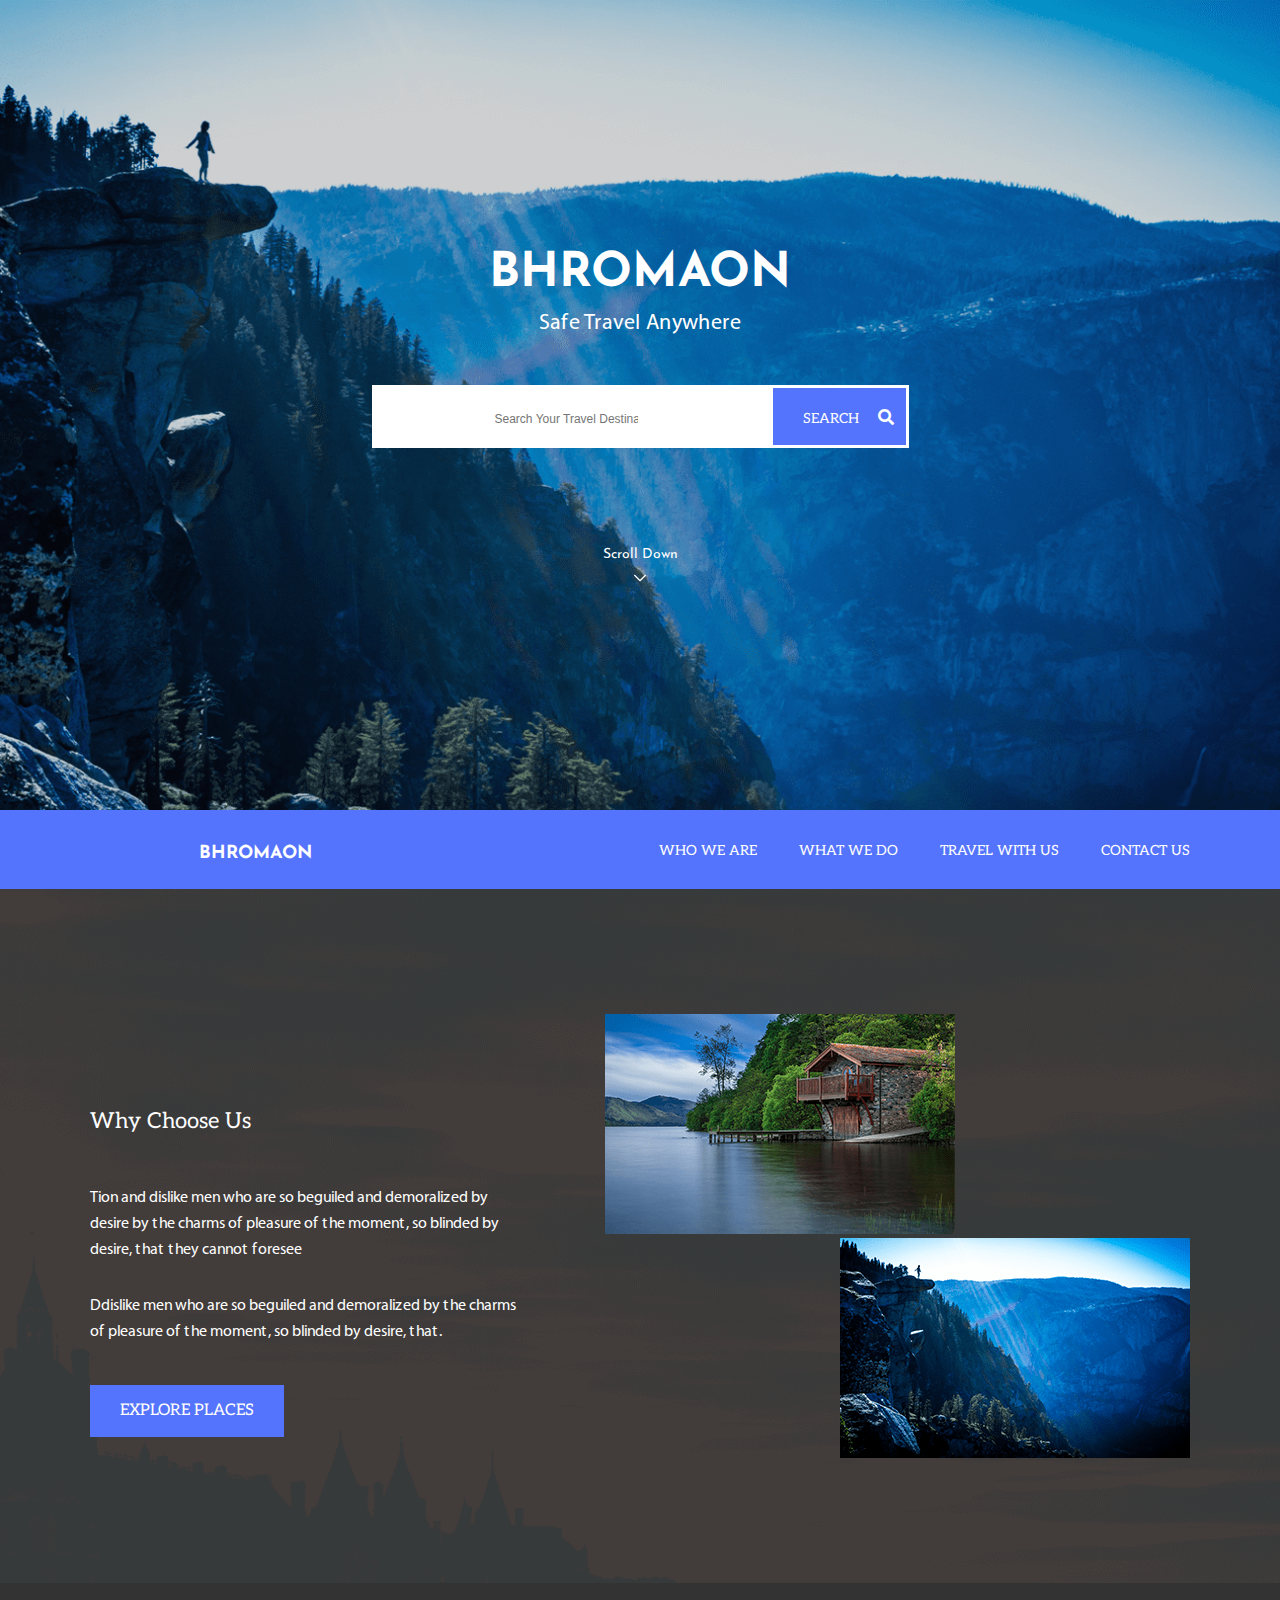
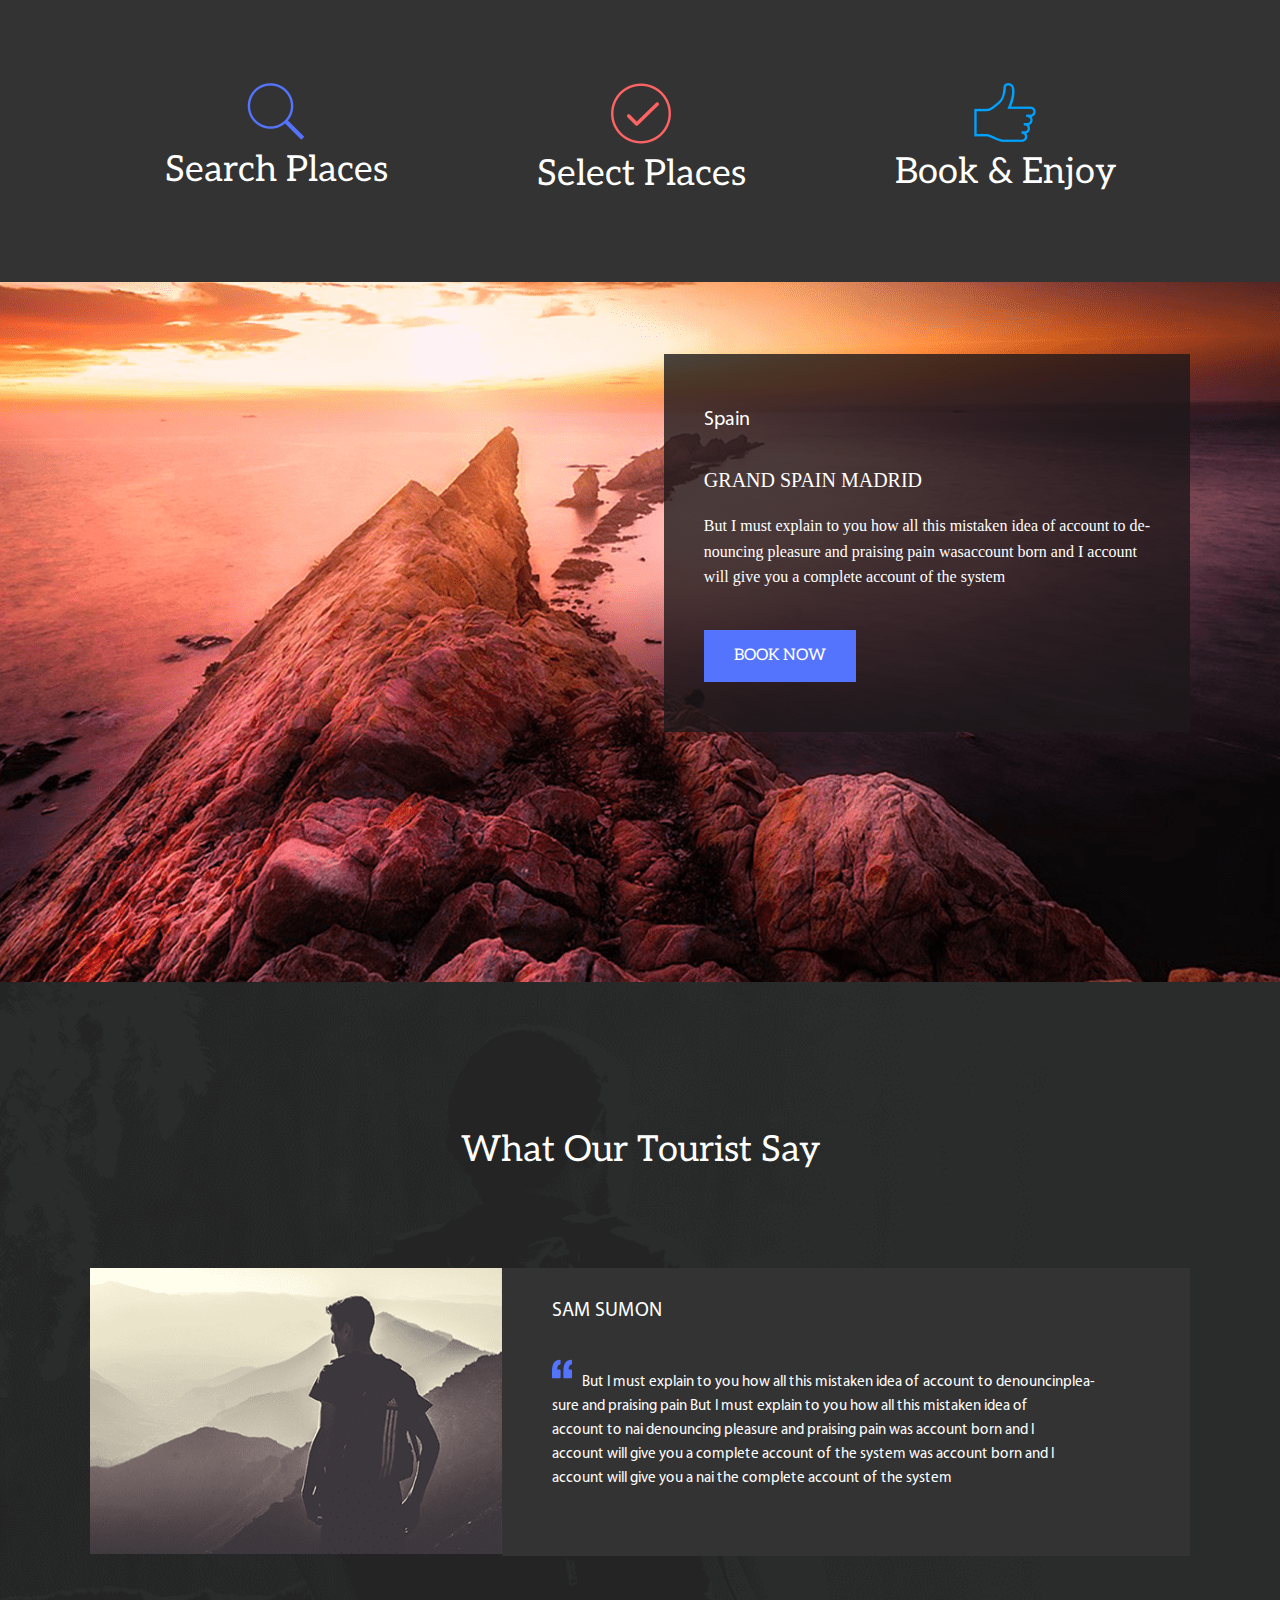
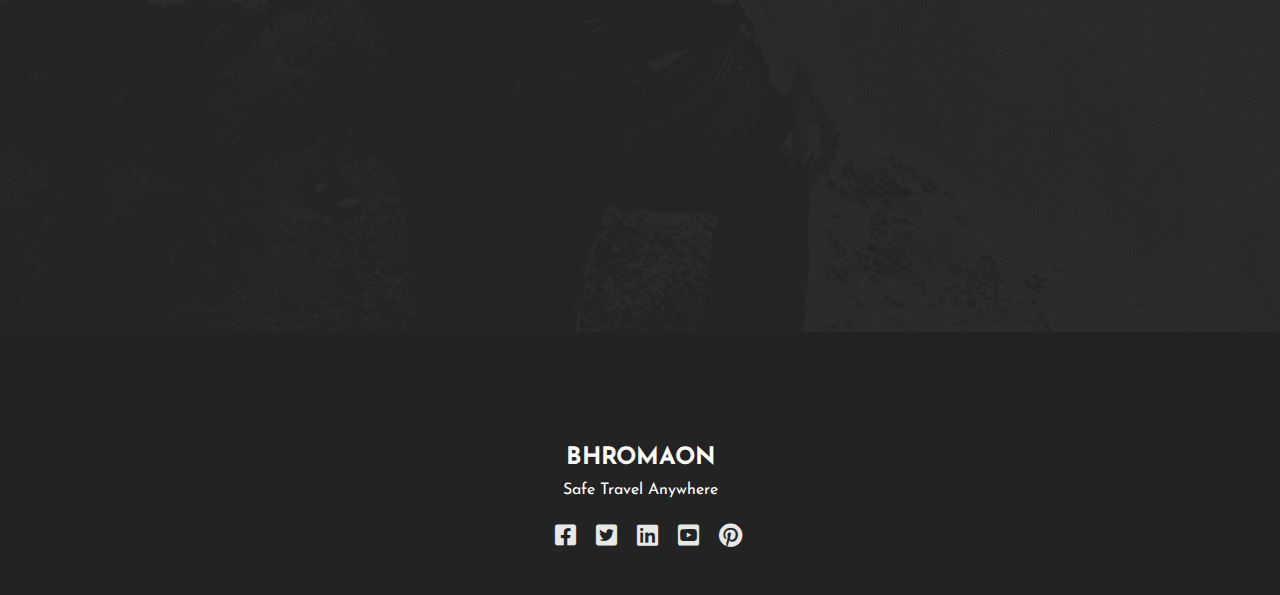
<file: index.html>
<!doctype html>
<html lang="ru">

<head>
   <meta charset="UTF-8">

   <!-- Titles -->
   <title>Bhromaon</title>

   <!-- Fonts -->
   <link href="https://fonts.googleapis.com/css?family=Josefin+Sans:400,700&display=swap" rel="stylesheet">
   <link href="https://fonts.googleapis.com/css?family=Aleo&display=swap" rel="stylesheet">

   <!-- Адаптивная  верстка -->
   <meta name="viewport" content="width=device-width, initial-scale=1.0"/>
   <meta http-equiv="X-UA-Compatible" content="IE=edge"/>

   <!-- Syles -->
   <link rel="stylesheet" href="css/reset.css">
   <link rel="stylesheet" href="style.css">
   <link rel="stylesheet" href="css/media.css">
   <link rel="stylesheet" href="css/all.min.css">
   <!-- FavIcons -->
   <link rel="icon" href="img/favicons/favicon.ico" type="image/x-icon"/>
   <!-- HTML5 shim and Respond.js for IE8 support of HTML5 elements and media queries -->
   <!-- WARNING: Respond.js doesn't work if you view the page via file:// -->
   <!--[if lt IE 9]>
   <script src="https://oss.maxcdn.com/html5shiv/3.7.3/html5shiv.min.js"></script>
   <script src="https://oss.maxcdn.com/respond/1.4.2/respond.min.js"></script>
   <![endif]-->

</head>

<body>

<!--[if lt IE 8]>
<p class="browserupgrade">Вы используете <strong>устаревшую</strong> версию браузера. Пожалуйста <a
    href="http://browsehappy.com/">обновите свой браузер</a>.</p>
<![endif]-->

<header id="top">
   <div class="top">
      <h1>Bhromaon</h1>
      <div class="top__subtitle">Safe Travel Anywhere</div>
      <form action="" method="">
         <input name="s" placeholder="Search Your Travel Destination" type="search">
         <button class="submit" type="submit">search <i class="fa fa-search" aria-hidden="true"></i></button>
      </form>
      <div class="top__scroll">
         <p>Scroll Down</p>
         <a href="#castle"><img src="./img/download.svg" alt="arrow"></a>
      </div>
   </div>
</header>

<!-- main -->
<main id="nav">
   <div class="wrapper">
      <div class="content-top">
         <div class="logo"><a href="#">Bhromaon</a></div>

         <nav class="navigation">
            <div id="navigation-toggle"><i class="fa fa-bars navigation__toggle-button" aria-hidden="true"></i></div>
            <ul>
               <li>
                  <a href="#top">Who We Are</a>
               </li>
               <li>
                  <a href="#icon">What We Do</a>
               </li>
               <li>
                  <a href="#turist">Travel With Us</a>
               </li>
               <li>
                  <a href="#footer">Contact Us</a>
               </li>
            </ul>
         </nav>
      </div>
   </div>
</main>
<!-- //main -->

<!-- section-castle -->
<section class="castle" id="castle">
   <div class="wrapper">
      <div class="castle__block">
         <div class="castle__left">
            <h3>Why Choose Us</h3>
            <p>Tion and dislike men who are so beguiled and demoralized by<br>desire by the charms of pleasure of the
               moment, so blinded by<br> desire, that they cannot foresee </p>

            <p class="castle__left-paragrarh">Ddislike men who are so beguiled and demoralized by the charms<br>of
               pleasure of the moment, so blinded by desire, that.</p>

            <div class="buttons"><a href="#">Explore Places</a></div>
         </div>

         <div class="castle__right">
            <img class="view1" src="./img/view1.png" alt="haus">
            <img class="view2" src="./img/view2.png" alt="bg">
         </div>
      </div>
   </div>
</section>
<!-- //section-castle -->

<!-- section-icon -->
<section class="icon" id="icon">
   <div class="wrapper">
      <div class="icon-block">
         <div class="icon-block__content">
            <a href="#"><img src="img/search.png" alt="searsh"></a>
            <p>Search Places</p>
         </div>
         <div class="icon-block__content icon-block__content--center">
            <a href="#"><img src="img/checked.png" alt="checked"></a>
            <p>Select Places</p>
         </div>
         <div class="icon-block__content">
            <a href="#"><img src="img/like.png" alt="like"></a>
            <p>Book & Enjoy</p>
         </div>
      </div>
   </div>
</section>
<!--// section-icon -->

<!-- section-mountains -->
<section class="mountains" id="mountains">
   <div class="wrapper-mountains">
      <div class="mountains-content">
         <div class="title">Spain</div>
         <div class="subtitle">Grand Spain Madrid</div>
         <p>But I must explain to you how all this mistaken idea of account to de-<br>nouncing pleasure and praising
            pain wasaccount born and I account<br>will give you a complete account of the system</p>
         <div class="buttons"><a href="#">Book Now</a></div>
      </div>
   </div>
</section>
<!-- //section-mountains -->

<!-- section-turist -->
<section class="turist" id="turist">
   <h2>What Our Tourist Say</h2>
   <div class="wrapper-turist">

      <div class="turist-block__left">
         <img src="img/tourist_view.png" alt="turist">
      </div>
      <div class="turist-block__right">
         <h3>Sam Sumon</h3>
         <p><span><img src="img/quotation.svg" alt=""></span>But I must explain to you how all this mistaken idea of
            account to denouncinplea-<br>sure and praising pain But I must explain to you how all this mistaken idea
            of<br> account to nai denouncing
            pleasure and praising pain was account born and I<br> account will give you a complete account of the system
            was account born and I<br>account will give you a nai the complete account of the system</p>
      </div>
   </div>
</section>
<!-- //section-turist -->

<footer id="footer">
   <div class="footer-wrapper">
      <h1>Bhromaon</h1>
      <div class="subtitl">Safe Travel Anywhere</div>
      <div class="footer-icon">
         <a href="https://uk-ua.facebook.com/" target="_blank"><i class="fab fa-facebook-square"></i></a>
         <a href="https://twitter.com/?lang=ru" target="_blank"><i class="fab fa-twitter-square"></i></a>
         <a href="https://www.linkedin.com/" target="_blank"><i class="fab fa-linkedin"></i></a>
         <a href="youtube"><i class="fab fa-youtube-square"></i></a>
         <a href="https://www.pinterest.com/?autologin=true" target="_blank"><i class="fab fa-pinterest"></i></a>
      </div>
   </div>
</footer>
<!-- Scripts -->
<script src="libs/jquery/jquery-3.3.1.min.js"></script>
<script src="js/main.js"></script>
<script src="libs/pagescroll2id/jquery.malihu.PageScroll2id.js"></script>
</body>

</html>
</file>
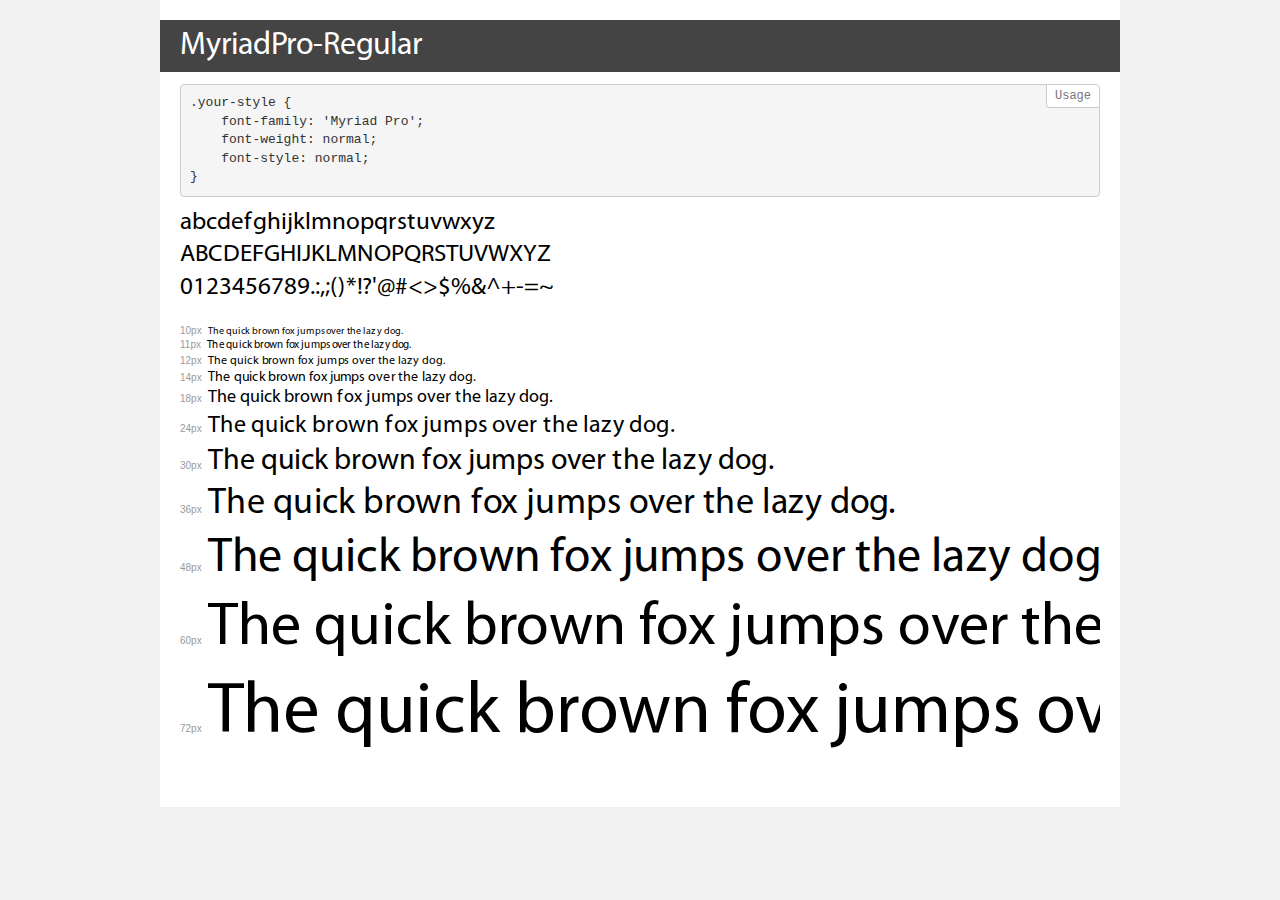
<file: fonts/MyriadPro-Regular/demo.html>
<!DOCTYPE html>
<html>
<head>
    <meta charset="utf-8">
    <meta http-equiv="X-UA-Compatible" content="IE=edge">
    <meta name="viewport" content="width=device-width, initial-scale=1">
    <meta name="robots" content="noindex, noarchive">
    <meta name="format-detection" content="telephone=no">
    <title>Transfonter demo</title>
    <link href="stylesheet.css" rel="stylesheet">
    <style>
        /*
        http://meyerweb.com/eric/tools/css/reset/
        v2.0 | 20110126
        License: none (public domain)
        */
        html, body, div, span, applet, object, iframe,
        h1, h2, h3, h4, h5, h6, p, blockquote, pre,
        a, abbr, acronym, address, big, cite, code,
        del, dfn, em, img, ins, kbd, q, s, samp,
        small, strike, strong, sub, sup, tt, var,
        b, u, i, center,
        dl, dt, dd, ol, ul, li,
        fieldset, form, label, legend,
        table, caption, tbody, tfoot, thead, tr, th, td,
        article, aside, canvas, details, embed,
        figure, figcaption, footer, header, hgroup,
        menu, nav, output, ruby, section, summary,
        time, mark, audio, video {
            margin: 0;
            padding: 0;
            border: 0;
            font-size: 100%;
            font: inherit;
            vertical-align: baseline;
        }
        /* HTML5 display-role reset for older browsers */
        article, aside, details, figcaption, figure,
        footer, header, hgroup, menu, nav, section {
            display: block;
        }
        body {
            line-height: 1;
        }
        ol, ul {
            list-style: none;
        }
        blockquote, q {
            quotes: none;
        }
        blockquote:before, blockquote:after,
        q:before, q:after {
            content: '';
            content: none;
        }
        table {
            border-collapse: collapse;
            border-spacing: 0;
        }
        /* common styles */
        body {
            background: #f1f1f1;
            color: #000;
        }
        .page {
            background: #fff;
            width: 920px;
            margin: 0 auto;
            padding: 20px 20px 0 20px;
            overflow: hidden;
        }
        .font-container {
            overflow-x: auto;
            overflow-y: hidden;
            margin-bottom: 40px;
            line-height: 1.3;
            white-space: nowrap;
            padding-bottom: 5px;
        }
        h1 {
            position: relative;
            background: #444;
            font-size: 32px;
            color: #fff;
            padding: 10px 20px;
            margin: 0 -20px 12px -20px;
        }
        .letters {
            font-size: 25px;
            margin-bottom: 20px;
        }
        .s10:before {
            content: '10px';
        }
        .s11:before {
            content: '11px';
        }
        .s12:before {
            content: '12px';
        }
        .s14:before {
            content: '14px';
        }
        .s18:before {
            content: '18px';
        }
        .s24:before {
            content: '24px';
        }
        .s30:before {
            content: '30px';
        }
        .s36:before {
            content: '36px';
        }
        .s48:before {
            content: '48px';
        }
        .s60:before {
            content: '60px';
        }
        .s72:before {
            content: '72px';
        }
        .s10:before, .s11:before, .s12:before, .s14:before,
        .s18:before, .s24:before, .s30:before, .s36:before,
        .s48:before, .s60:before, .s72:before {
            font-family: Arial, sans-serif;
            font-size: 10px;
            font-weight: normal;
            font-style: normal;
            color: #999;
            padding-right: 6px;
        }
        pre {
            display: block;
            position: relative;
            padding: 9px;
            margin: 0 0 10px;
            font-family: Monaco, Menlo, Consolas, "Courier New", monospace !important;
            font-size: 13px;
            line-height: 1.428571429;
            color: #333;
            font-weight: normal !important;
            font-style: normal !important;
            background-color: #f5f5f5;
            border: 1px solid #ccc;
            overflow-x: auto;
            border-radius: 4px;
        }
        pre:after {
            display: block;
            position: absolute;
            right: 0;
            top: 0;
            content: 'Usage';
            line-height: 1;
            padding: 5px 8px;
            font-size: 12px;
            color: #767676;
            background-color: #fff;
            border: 1px solid #ccc;
            border-right: none;
            border-top: none;
            border-radius: 0 4px 0 4px;
            z-index: 10;
        }
        /* responsive */
        @media (max-width: 959px) {
            .page {
                width: auto;
                margin: 0;
            }
        }
    </style>
</head>
<body>
<div class="page">
    <div class="demo" style="font-family: 'Myriad Pro'; font-weight: normal; font-style: normal;">
        <h1>MyriadPro-Regular</h1>
        <pre>.your-style {
    font-family: 'Myriad Pro';
    font-weight: normal;
    font-style: normal;
}</pre>
        <div class="font-container">
            <p class="letters">
                abcdefghijklmnopqrstuvwxyz<br>
ABCDEFGHIJKLMNOPQRSTUVWXYZ<br>
                0123456789.:,;()*!?'@#<>$%&^+-=~
            </p>
            <p class="s10" style="font-size: 10px;">The quick brown fox jumps over the lazy dog.</p>
            <p class="s11" style="font-size: 11px;">The quick brown fox jumps over the lazy dog.</p>
            <p class="s12" style="font-size: 12px;">The quick brown fox jumps over the lazy dog.</p>
            <p class="s14" style="font-size: 14px;">The quick brown fox jumps over the lazy dog.</p>
            <p class="s18" style="font-size: 18px;">The quick brown fox jumps over the lazy dog.</p>
            <p class="s24" style="font-size: 24px;">The quick brown fox jumps over the lazy dog.</p>
            <p class="s30" style="font-size: 30px;">The quick brown fox jumps over the lazy dog.</p>
            <p class="s36" style="font-size: 36px;">The quick brown fox jumps over the lazy dog.</p>
            <p class="s48" style="font-size: 48px;">The quick brown fox jumps over the lazy dog.</p>
            <p class="s60" style="font-size: 60px;">The quick brown fox jumps over the lazy dog.</p>
            <p class="s72" style="font-size: 72px;">The quick brown fox jumps over the lazy dog.</p>
        </div>
    </div>
</div>
</body>
</html>
</file>
<file: style.css>
@font-face {
    font-family: 'Myriad Pro';
    src: url('fonts/MyriadPro-Regular/MyriadPro-Regular.eot');
    src: url('fonts/MyriadPro-Regular/MyriadPro-Regular.eot?#iefix') format('embedded-opentype'),
    url('fonts/MyriadPro-Regular/MyriadPro-Regular.woff2') format('woff2'),
    url('fonts/MyriadPro-Regular/MyriadPro-Regular.woff') format('woff'),
    url('fonts/MyriadPro-Regular/MyriadPro-Regular.ttf') format('truetype'),
    url('fonts/MyriadPro-Regular/MyriadPro-Regular.svg#MyriadPro-Regular') format('svg');
    font-weight: normal;
    font-style: normal;
}

body {
    font-size: 12px;
    min-width: 380px;
}

header {
    max-width: 100%;
    height: 560px;
    background-image: url('img/header_bg.png');
    -webkit-background-size: cover;
    -o-background-size: cover;
    background-size: cover;
    background-position: center;
    background-repeat: no-repeat;
    padding-top: 250px;
}

header h1 {
    font-size: 48px;
    font-family: 'Josefin Sans', sans-serif;
    font-weight: bold;
    text-transform: uppercase;
    color: #fff;
    margin-bottom: 15px;
}

.top__subtitle {
    font-size: 22px;
    color: #fff;
    font-family: 'Myriad Pro';
    font-weight: 300;
}

.top {
    text-align: center;
}

form {
    background: #fff;
    display: inline-block;
    border: 3px solid #fff;
    margin-bottom: 100px;
    margin-top: 50px;
}

input {
    padding: 18px 120px;
    font-size: 12px;
    outline: none;
    border: none;
}

.submit {
    background-color: #5474fd;
    font-size: 10px;
    font-family: 'Aleo', serif;
    text-transform: uppercase;
    border: none;
    padding-left: 30px;
    padding-right: 12px;
    padding-top: 21px;
    padding-bottom: 18px;
    font-size: 14px;
    color: #fff;
}

.submit:hover {
    color: #a74e4e;
    transition: ease-in .4s;
    background-color: #87CEFA;
}

button i {
    margin-left: 15px;
    font-size: 16px;
}

.top__scroll p {
    font-size: 14px;
    font-family: 'Josefin Sans', sans-serif;
    color: #fff;
    margin-bottom: 10px;
}

.top__scroll img {
    width: 12px;
}

/*===============//HEADER=================*/
main {
    background-color: #5474fd;
    padding-top: 25px;
    padding-bottom: 25px;
}

.content-top {
    display: flex;
    flex-direction: row;
    align-content: center;
    justify-content: space-between;
}

.fa.navigation__toggle-button {
    color: #fff;
    font-size: 20px;
    display: none;
}

.logo {
    width: 30%;
    font-size: 24px;
    text-align: center;
    padding-top: 3px;
}

.logo a {
    text-decoration: none;
    padding-top: 5px;
    font-size: 18px;
    font-weight: bold;
    text-transform: uppercase;
    line-height: 1.083;
    font-family: 'Josefin Sans', sans-serif;
    color: #fff;
}

nav {
    font-size: 24px;
    width: 70%;
    text-align: right;
    display: inline-block;
    z-index: 2;
    position: relative;
    padding-bottom: 10px;
}

nav ul {
    position: absolute;
    width: 100%;
}

nav ul li {
    list-style-type: none;
    display: inline-block;
    margin-left: 36px;
}

nav ul li:first-child {
    margin-left: 0;
}

nav ul li a {
    text-decoration: none;
    color: #fff;
    font-size: 14px;
    font-family: 'Aleo', serif;
    text-transform: uppercase;
    margin-bottom: 3px;
}

nav ul li a:hover {
    color: #a74e4e;
    text-decoration: underline;
    transition: ease-in .4s;
}

/*=================//main==================*/
.castle {
    background-image: url(img/castle.png);
    width: 100%;
    /*height: 685px;*/
    -webkit-background-size: cover;
    -o-background-size: cover;
    background-size: cover;
    background-position: center;
    background-repeat: no-repeat;
    padding-top: 125px;
    padding-bottom: 125px;
}

.castle__left {
    width: 50%;
    margin: 0 auto;
}

.castle__left h3 {
    font-size: 22px;
    font-family: 'Aleo', serif;
    line-height: 0.722;
    color: #fff;
    margin-bottom: 55px;
    padding-top: 100px;
}

.castle__left p {
    font-size: 16px;
    color: #fff;
    font-family: 'Myriad Pro';
    line-height: 1.625;
}

.castle__block {
    display: flex;
}

.castle__right {
    overflow: hidden;
}

.castle__right img {
    -moz-transition: all 1s ease-out;
    -o-transition: all 1s ease-out;
    -webkit-transition: all 1s ease-out;
}

.castle__right img:hover {
    -webkit-transform: scale(1.1);
    -moz-transform: scale(1.1);
    -o-transform: scale(1.1);
}

.view1 {
    padding-bottom: 2px;
    padding-left: 50px;
}

.view2 {
    float: right;
}

.castle__left-paragrarh {
    margin-top: 30px;
    margin-bottom: 40px;
}

/*==============//section===========*/

.icon {
    background-color: #333333;
    padding-top: 90px;
    padding-bottom: 90px;
}

.icon-block {
    display: flex;
    flex-direction: row;
    width: 100%;
    justify-content: space-around;
}

.icon-block__content {
    max-width: 33%;
    text-align: center;
}

.icon-block__content img {
    padding-bottom: 10px;
    padding-top: 10px;
    overflow: hidden;
    -moz-transition: all 1s ease-out;
    -o-transition: all 1s ease-out;
    -webkit-transition: all 1s ease-out;
}

.icon-block__content img:hover {
    -webkit-transform: scale(1.3);
    -moz-transform: scale(1.3);
    -o-transform: scale(1.3);
}

.icon-block__content p {
    font-size: 36px;
    font-family: 'Aleo', serif;
    color: #fff;
}

/*==============//section-icon===========*/
.mountains {
    background-image: url("img/mountains.png");
    width: 100%;
    height: 700px;
    -webkit-background-size: cover;
    -o-background-size: cover;
    background-size: cover;
    background-position: center;
    background-repeat: no-repeat;
}

.wrapper-mountains {
    max-width: 1100px;
    margin: 0 auto;
    position: relative;
}

.mountains-content {
    background-color: rgba(29, 24, 26, .8);
    display: inline-block;
    padding: 50px 40px;
    position: absolute;
    top: 8vh;
    right: 0;
}

.mountains-content p {
    color: #fff;
    font-size: 16px;
    line-height: 1.6;
    padding-top: 20px;
    padding-bottom: 40px;
}

.title {
    font-size: 20px;
    font-family: 'Josefin Sans', sans-serif;
    line-height: 1.3;
    color: #fff;
    font-family: 'Myriad Pro';
    line-height: 1.625;
    padding-bottom: 30px;
}

.subtitle {
    font-size: 20px;
    font-family: "JosefinSans";
    text-transform: uppercase;
    line-height: 1.3;
    color: #fff;
}

/*=========//section-mountains=============*/

.turist {
    padding-bottom: 100px;
    background-image: url(img/tourist_bg.png);
    width: 100%;
    height: 700px;
    padding-top: 150px;
    background-repeat: no-repeat;
    background-size: cover;
}

.turist h2 {
    font-size: 36px;
    font-family: 'Aleo', serif;
    text-align: center;
    color: #fff;
}

.wrapper-turist {
    max-width: 1100px;
    margin: 0 auto;
    display: flex;
    flex-direction: row;
    padding-top: 100px;
}

.turist-block__left img {
    height: 286px;
}

.turist-block__right {
    background-color: #333333;
    width: 60%;
    padding-left: 50px;
    padding-bottom: 40px;
    padding-right: 30px;
}

.turist-block__right h3 {
    font-family: 'Myriad Pro';
    font-size: 20px;
    text-transform: uppercase;
    line-height: 1.3;
    color: #fff;
    font-weight: normal;
    padding-top: 30px;
    padding-bottom: 35px;
}

.turist-block__right p {
    font-size: 15px;
    font-family: 'Aleo', serif;
    line-height: 1.6;
    color: #fff;
    font-family: 'Myriad Pro';
    margin: 0;
    padding: 0;
}

.turist-block__right span img {
    width: 20px;
    margin-bottom: 7px;
    margin-right: 10px;
}

/*=========//section-turist=============*/

footer {
    background-color: #232323;
    font-family: 'Josefin Sans', sans-serif;
    padding-top: 114px;
    padding-bottom: 48px;
    text-align: center;
}

footer h1 {
    font-size: 24px;
    font-weight: bold;
    text-transform: uppercase;
    line-height: 1.083;
    color: #fff;
    padding-bottom: 5px;
}

.subtitl {
    line-height: 1.625;
    color: rgb(255, 255, 255);
    font-size: 16px;
    font-family: 'Josefin Sans', sans-serif;
}

.footer-icon {
    padding-top: 20px;
}

.footer-icon i {
    color: rgb(232, 232, 232);
    font-size: 24px;
    margin-left: 16px;
}

.footer-icon i:first-child {

}

.footer-icon i:hover {
    transition: ease-in-out .4s;
    color: #5474fd;
}

.fab fa-pinterest {
    margin-left: 0;
}

.animated {
    animation-duration: 4s;
    animation-delay: 2s;
}
</file>
<file: css/media.css>
@media only screen and (max-width: 1199px) {
    .castle__left {
        margin-left: 40px;
    }

    .castle__right {
        padding-left: 40px;
        margin-right: 40px;
    }
}

@media only screen and (max-width: 991px) {
    header {
        padding-top: 200px;
    }

    .content-top {
        flex-direction: column;
        align-items: center;
    }

    .castle__left {
        margin-left: 40px;
    }

    .castle__right {
        padding-left: 40px;
        margin-right: 40px;
    }

    .wrapper-turist {
        flex-direction: column;
        align-items: center;
    }

    .turist-block__left img {
        height: auto;
    }

    .icon {
        padding-top: 70px;
        padding-bottom: 70px;
    }

    .turist {
        height: 700px;
        padding-top: 80px;
    }

    .wrapper-turist {
        padding-top: 70px;
    }
}

@media only screen and (max-width: 767px) {

    header {
        padding-top: 150px;
        height: 450px;
    }

    main {
        padding-bottom: 0;
    }

    .top__subtitle {
        font-size: 18px;
    }

    .logo {
        width: 100%;
    }

    form {
        margin-bottom: 80px;
        margin-top: 30px;
    }

    input {
        padding: 18px 100px;
        font-size: 10px;
    }

    .top h1 {
        font-size: 34px;
    }

    .fa.navigation__toggle-button {
        display: block;
        margin-right: 10px;
        font-size: 24px;
        color: #444444;
    }

    nav {
        display: block;
        width: 100%;
        position: relative;
        padding-bottom: 0;
    }

    nav ul {
        background-color: #696969;
        display: none;
    }

    nav ul li {
        display: block;
        text-align: center;
        margin: 0;
        font-size: 28px;
        padding-bottom: 10px;
        padding-top: 10px;
        border-bottom: 1px solid #eeeeee;
    }

    nav ul li:first-child {
        border-top: 1px solid #eeeeee;
    }

    nav ul li:hover {
        background-color: #444444;
    }

    nav ul li a:hover {
        text-decoration: none;

    }

    .content-top {
        flex-direction: column;
        align-items: flex-start;
    }

    .content-top i {
        display: block;
        padding-left: 10px;
        padding-bottom: 10px;
        cursor: pointer;
        font-size: 28px;
    }

    .castle {
        padding-top: 50px;
        padding-bottom: 50px;
    }

    .castle__left h3 {
        margin-bottom: 20px;
        padding-top: 0;
    }

    .castle__left-paragrarh {
        margin-top: 15px;
        margin-bottom: 20px;
        font-size: 12px;
    }

    .buttons {
        padding: 16px 25px;
    }

    .buttons a {
        font-size: 12px;
    }

    .castle__block {
        flex-direction: column;
    }

    .castle__right {
        padding-left: 0;
        margin-top: 30px;
        text-align: center;
    }

    .icon {
        padding-top: 50px;
        padding-bottom: 50px;
    }

    .icon-block {
        width: 100%;
        align-items: center;
        flex-direction: column;
    }

    .icon-block__content {
        max-width: 80%;
        text-align: center;
    }

    .icon-block__content p {
        font-size: 28px;
    }

    .icon-block__content--center {
        padding-top: 40px;
        padding-bottom: 40px;
    }

    .turist {
        height: 600px;
        padding-top: 60px;
        padding-bottom: 60px;
    }

    .wrapper-turist {
        padding-top: 60px;
    }

    .turist h2 {
        font-size: 28px;
    }

    .turist-block__right {

    }

    .turist-block__right h3 {
        font-size: 18px;
        padding-top: 15px;
        padding-bottom: 20px;
    }

    .turist-block__right p {
        font-size: 12px;
    }

    .animated {
        animation: none;
    }
}

@media only screen and (max-width: 480px) {
    .buttons {
        padding: 12px 20px;
    }

    .buttons a {
        font-size: 10px;
    }

    form {
        background: none;
        display: block;
        border: none;
        margin-bottom: 100px;
        margin-top: 50px;
    }

    input {
        display: block;
        max-width: 320px;
        margin: 0 auto;
        margin-bottom: 10px;
    }

    .submit {
        padding-left: 15px;
        padding-right: 8px;
        padding-top: 12px;
        padding-bottom: 12px;
        font-size: 12px;
    }

    button i {
        margin-left: 10px;
        font-size: 12px;
    }

    footer {
        padding-top: 48px;
    }

    .castle__right {
        display: none;
    }
}

@media only screen and (max-width: 320px) {
}
</file>
<file: fonts/MyriadPro-Regular/stylesheet.css>
@font-face {
    font-family: 'Myriad Pro';
    src: url('MyriadPro-Regular.eot');
    src: url('MyriadPro-Regular.eot?#iefix') format('embedded-opentype'),
        url('MyriadPro-Regular.woff2') format('woff2'),
        url('MyriadPro-Regular.woff') format('woff'),
        url('MyriadPro-Regular.ttf') format('truetype'),
        url('MyriadPro-Regular.svg#MyriadPro-Regular') format('svg');
    font-weight: normal;
    font-style: normal;
}
</file>
